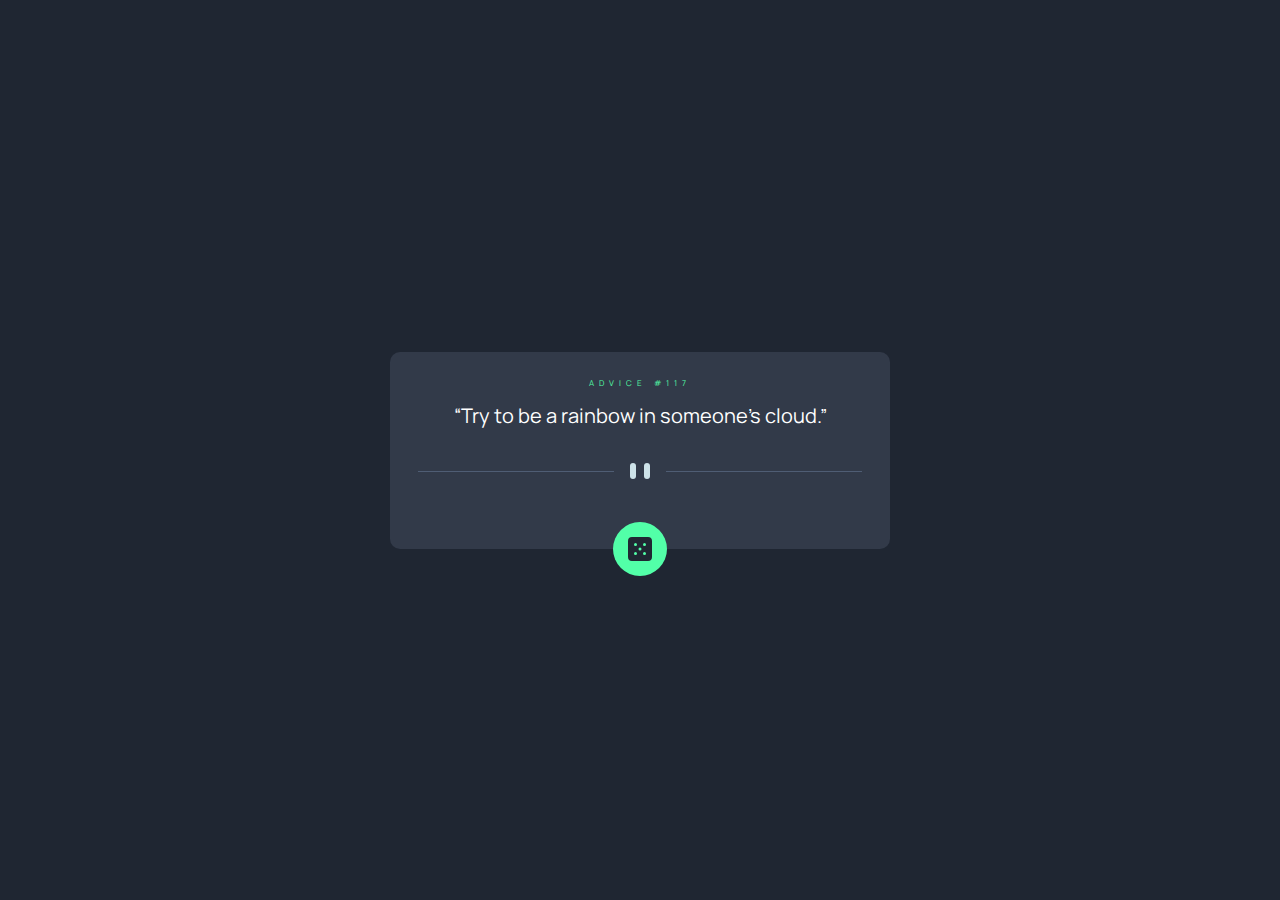
<file: advice-generator-app-main/index.html>
<!DOCTYPE html>
<html lang="en">
<head>
  <meta charset="UTF-8">
  <link rel="preconnect" href="https://fonts.googleapis.com">
  <link rel="preconnect" href="https://fonts.gstatic.com" crossorigin>
  <link href="https://fonts.googleapis.com/css2?family=Manrope:wght@800&display=swap" rel="stylesheet">
  <meta name="viewport" content="width=device-width, initial-scale=1.0">
  <link rel="icon" type="image/png" sizes="32x32" href="./images/favicon-32x32.png">
  <link rel ="stylesheet" href="style.css">
  
  <title>Frontend Mentor | Advice generator app</title>

</head>
<body>
   <div class ="box">
      <p id ="advice-no">ADVICE #117</p>
      <p id ="advice-text">“Try to be a rainbow in someone's cloud.”</p>
      <img src ="images/pattern-divider-desktop.svg" class="divider">
      <div class="dice-box">
        <svg width="24" id ="dice" height="24" xmlns="http://www.w3.org/2000/svg"><path d="M20 0H4a4.005 4.005 0 0 0-4 4v16a4.005 4.005 0 0 0 4 4h16a4.005 4.005 0 0 0 4-4V4a4.005 4.005 0 0 0-4-4ZM7.5 18a1.5 1.5 0 1 1 0-3 1.5 1.5 0 0 1 0 3Zm0-9a1.5 1.5 0 1 1 0-3 1.5 1.5 0 0 1 0 3Zm4.5 4.5a1.5 1.5 0 1 1 0-3 1.5 1.5 0 0 1 0 3Zm4.5 4.5a1.5 1.5 0 1 1 0-3 1.5 1.5 0 0 1 0 3Zm0-9a1.5 1.5 0 1 1 0-3 1.5 1.5 0 0 1 0 3Z" fill="#202733"/></svg>
      </div>
   </div>

   <script src="index.js"></script>
</body>
</html>
</file>
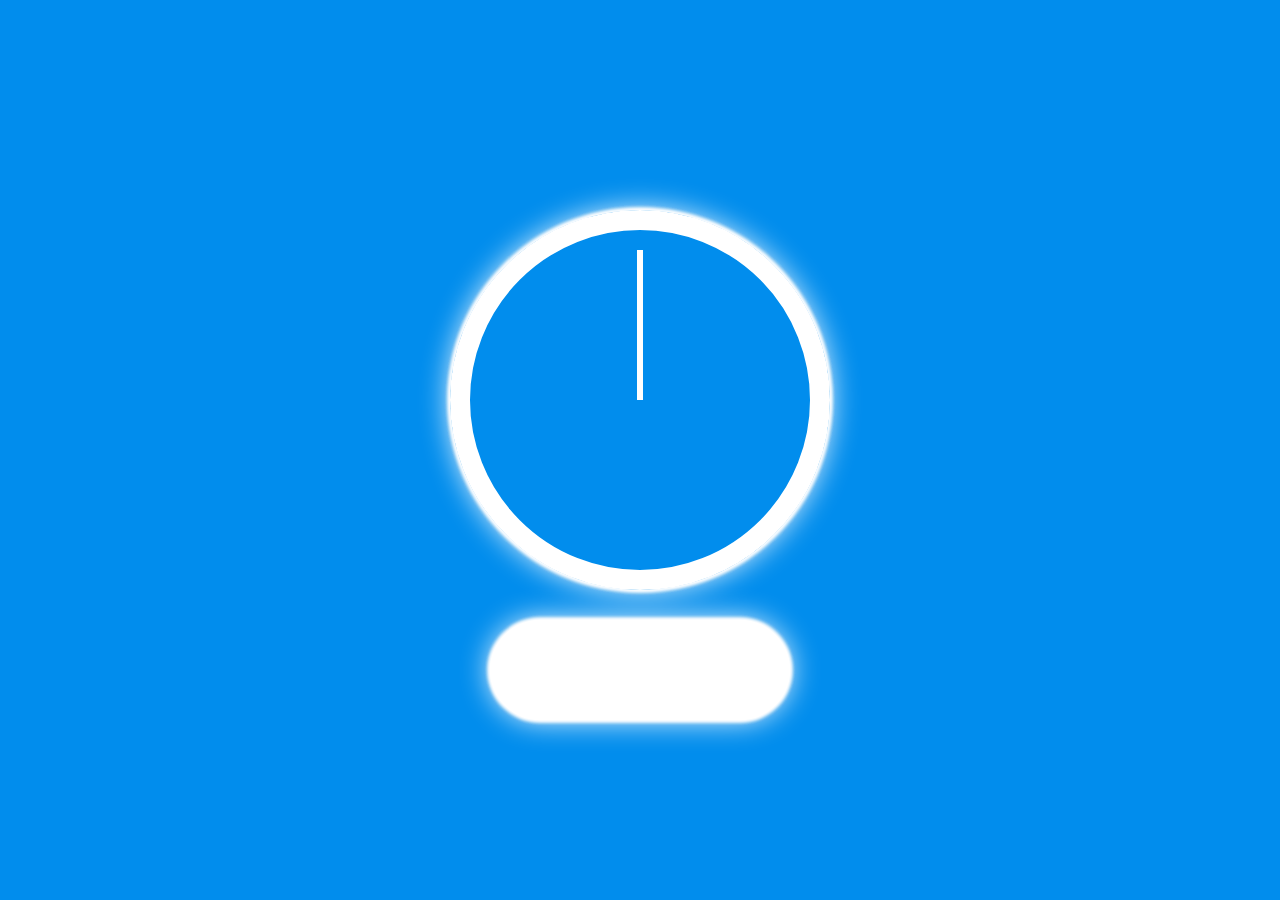
<file: Analog & Digital clock using JS/index.html>
<!DOCTYPE html>
<head>
  <meta charset="UTF-8">
  <title>JS + CSS Clock</title>
  <link rel ="stylesheet" href ="style.css">
  <link rel="preconnect" href="https://fonts.googleapis.com">
  <link rel="preconnect" href="https://fonts.gstatic.com" crossorigin>
  <link href="https://fonts.googleapis.com/css2?family=Gugi&display=swap" rel="stylesheet">
</head>

<body>
  <div class="clock">
    <div class="clock-face">
      <div class="hand hour-hand"></div>
      <div class="hand min-hand"></div>
      <div class="hand second-hand"></div>
    </div>
  </div>
  <div class="digi-clock">
    <div class="time"></div>
  </div>

  <script>
      const secondHand = document.querySelector(".second-hand");
const minsHand = document.querySelector(".min-hand");
const hourHand = document.querySelector(".hour-hand");

function setDate() {
  const now = new Date();

  const seconds = now.getSeconds();
  const secondsDegrees = (seconds / 60) * 360 + 90;
  secondHand.style.transform = `rotate(${secondsDegrees}deg)`;

  const mins = now.getMinutes();
  const minsDegrees = (mins / 60) * 360 + ((seconds / 60) * 6 + 90);
  minsHand.style.transform = `rotate(${minsDegrees}deg)`;

  const hour = now.getHours();
  const hourDegrees = (hour / 12) * 360 + (mins / 60) * 30 + 90;
  hourHand.style.transform = `rotate(${hourDegrees}deg)`;
}

setInterval(setDate, 1000);

const digi = document.querySelector(".time");
function setDigi() {
  now = new Date();
  const digiHour = now.getHours();
  const digiMinute = now.getMinutes();
  const digiSecond = now.getSeconds();
  digi.textContent = `${digiHour} : ${digiMinute} : ${digiSecond}`;
}

setInterval(setDigi, 1000);

  </script>
</body>
</html>
</file>
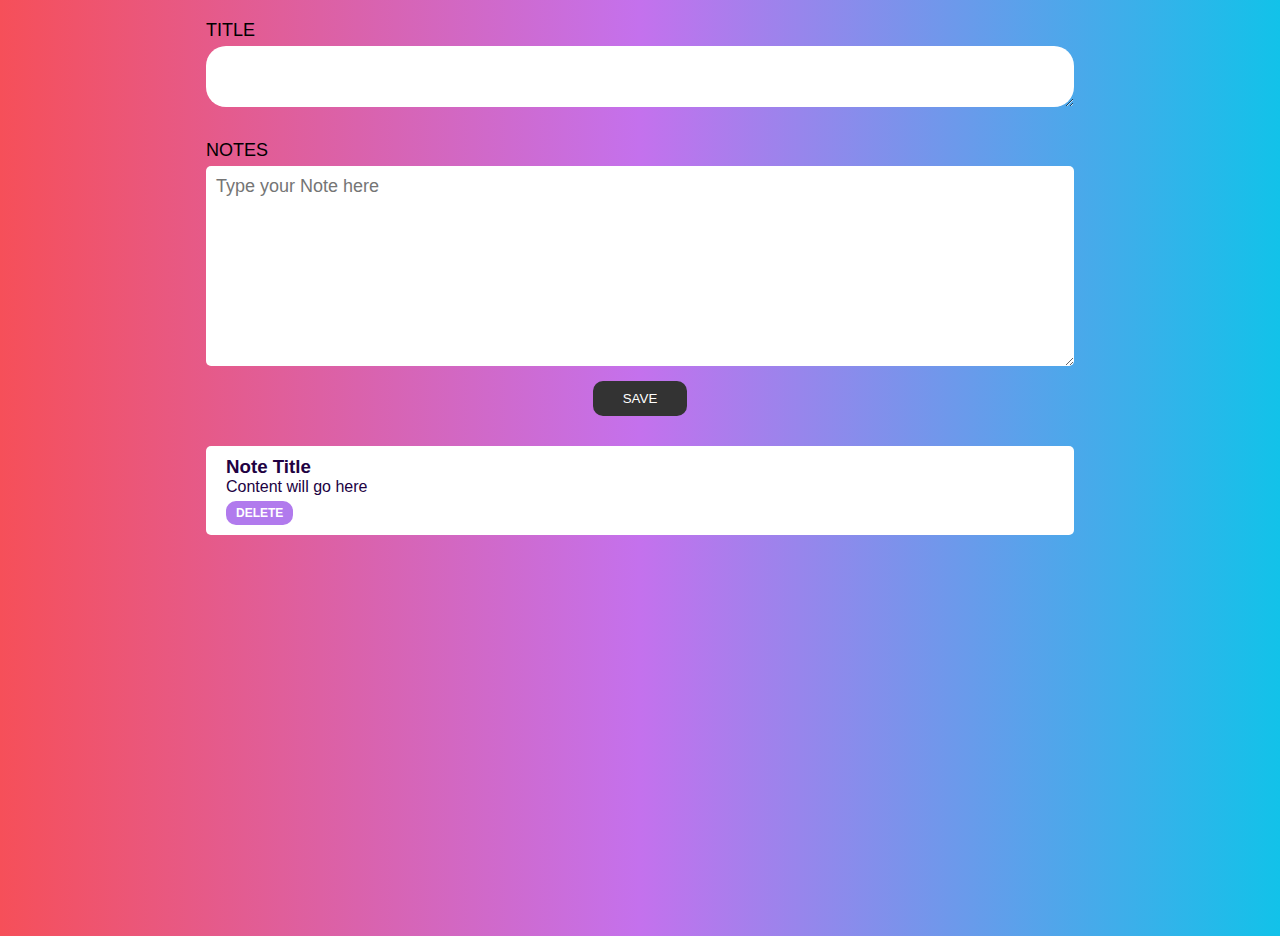
<file: Note Taking App/index.html>
<!DOCTYPE html>
<html lang="en">
<head>
    <meta charset="UTF-8">
    <meta http-equiv="X-UA-Compatible" content="IE=edge">
    <meta name="viewport" content="width=device-width, initial-scale=1.0">
    <title>NOTE TAKING APP</title>
    <link rel="stylesheet" href ="style.css">
</head>
<body>
    <div class="input--area">
        <label for="input--title">TITLE<br>
           <textarea class="input--title" required></textarea>
        </label><br>
        <label for="input--content">NOTES<br>
            <textarea class="input--content" placeholder="Type your Note here" required></textarea>
         </label>
         <button class="save--note" type="submit">SAVE</button>
    </div>

    <div class="saved--notes">
        <div class="note">
            <h3 class="note--title">Note Title</h3>
            <p class ="note--content">Content will go here</p>
            <button class ="delete">DELETE</button>
        </div>

    </div>
    
    <script src="script.js"></script>
</body>
</html>
</file>
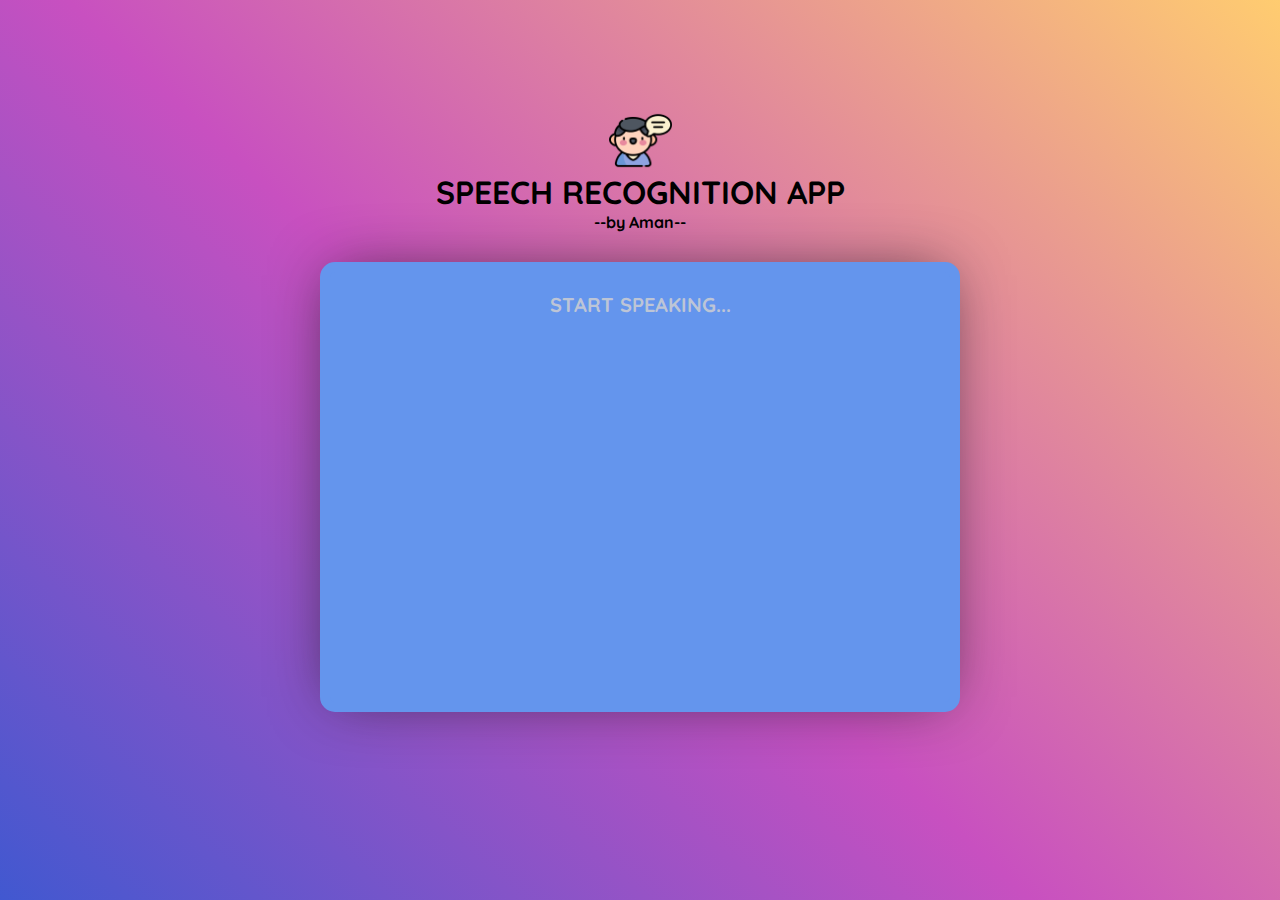
<file: Speech Recognition/index.html>
<!DOCTYPE html>
<html>
    <head>
        <title>Recognition App</title> 
        <link rel="stylesheet" href="style.css">
        <meta name="viewport" content="width=device-width, initial-scale=1.0">
        <link rel="preconnect" href="https://fonts.googleapis.com">
        <link rel="preconnect" href="https://fonts.gstatic.com" crossorigin>
        <link href="https://fonts.googleapis.com/css2?family=Quicksand&display=swap" rel="stylesheet">
    </head>
    <body>
        <img src ="talking.png">
        <span>SPEECH RECOGNITION APP<p>--by Aman--</p></span>
        <div class = "main" contenteditable="true">
            <p id ="start-text">START SPEAKING...</p>
        </div>

        <script src="index.js"></script>

    </body>
</html>
</file>
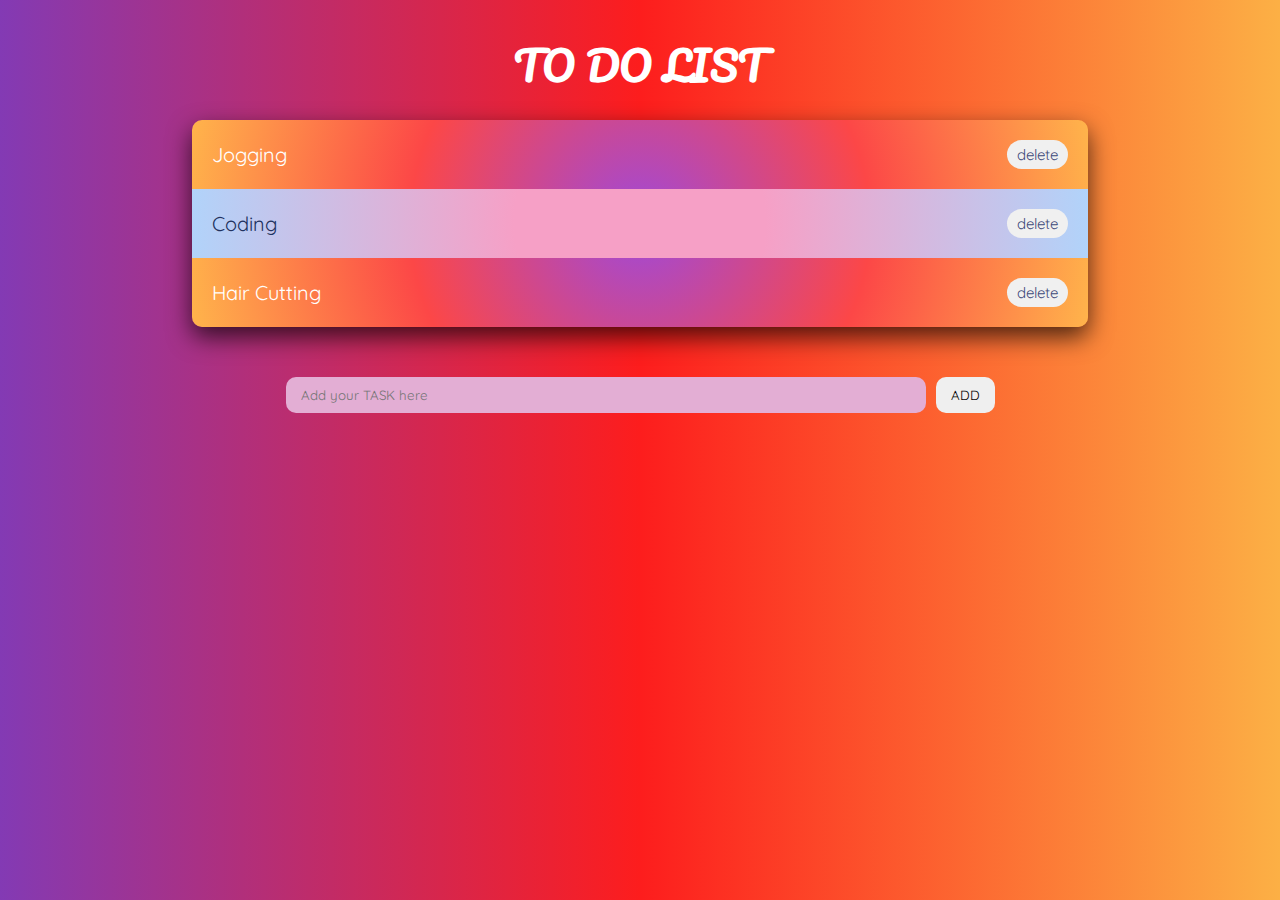
<file: To-do List/index.html>
<html>
  <head>
    <link rel="preconnect" href="https://fonts.googleapis.com">
    <link rel="preconnect" href="https://fonts.gstatic.com" crossorigin>
    <link href="https://fonts.googleapis.com/css2?family=Pacifico&family=Quicksand&display=swap" rel="stylesheet">
    <link rel="stylesheet" href ="style.css">

  </head>
  <body>
    <h2>TO DO LIST</h1>
      <ul id ="todo-list">
        <li>
          <span class = "name">Jogging</span>
          <span class = "del-btn">delete</span>
        </li>
        <li>
          <span class = "name">Coding</span>
          <span class = "del-btn">delete</span>
        </li>
        <li>
          <span class = "name">Hair Cutting</span>
          <span class = "del-btn">delete</span>
        </li>
    </ul>
    <form id ="add-form">
      <input type ="text" id ="book-name" placeholder="Add your TASK here" required></input>
      <button type="submit" id ="add-btn">ADD</button>
    </form>

    <script src ="script.js"></script>
  </body>
</html>
</file>
<file: advice-generator-app-main/style.css>
*{
    margin:0;
    padding: 0;
    box-sizing: border-box;
}

body{
    display: flex;
    justify-content: center;
    align-items: center;
    height: 100vh;
    background-color: hsl(218, 23%, 16%);
}

.box{
    width:500px;
    padding: 25px;
    padding-bottom: 70px;
    display: flex;
    gap:15px;
    flex-direction: column;
    justify-content: center;
    align-items: center;
    background-color: hsl(217, 19%, 24%);
    border-radius: 10px;
    position: relative;

}

#advice-no{
color:hsl(150, 100%, 66%);
font-family: Manrope;
font-size: 8px;
letter-spacing: 5px;
}

#advice-text{
    font-family: Manrope;
    font-size: 20px;
    text-align: center;
    line-height: 25px;
    color:white;
    margin-bottom: 20px;
}


.dice-box{
    display: flex;
    align-items: center;
    justify-content: center;
    background-color: hsl(150, 100%, 66%);
    border-radius: 50%;
    padding: 15px;
    position: absolute;
    bottom:0;
    transform: translateY(50%);
    cursor: pointer;

}
</file>
<file: Analog & Digital clock using JS/style.css>
html {
    background: #018ded
      url(https://images.pexels.com/photos/2524159/pexels-photo-2524159.jpeg?cs=srgb&dl=pexels-isabella-mendes-2524159.jpg&fm=jpg);
    background-size: contain;
    font-family: "Gugi", cursive;
    text-align: center;
    font-size: 10px;
  }
  
  body {
    margin: 0;
    font-size: 2rem;
    display: flex;
    flex: 1;
    min-height: 100vh;
    align-items: center;
    display: flex;
    flex-direction: column;
    align-items: center;
    justify-content: center;
  }
  
  .clock {
    width: 30rem;
    height: 30rem;
    border: 20px solid white;
    background: border-color;
    border-radius: 50%;
    margin: 30px auto;
    position: relative;
    padding: 2rem;
    box-shadow: 0 0 5px #fff, 0 0 5px #fff, 0 0 5px #fff, 0 0 5px #fff,
      0 0 5px #fff, 0 0 30px #fff;
  }
  
  .clock-face {
    position: relative;
    width: 100%;
    height: 100%;
    transform: translateY(-3px); /* account for the height of the clock hands */
  }
  
  .hand {
    width: 50%;
    height: 6px;
    background: white;
    position: absolute;
    top: 50%;
    transform-origin: 100%;
    transition: all 0.05s;
    transform: rotate(90deg);
    transition-timing-function: cubic-bezier(0.1, 2, 0.58, 1);
  }
  
  .digi-clock {
    width: 300px;
    height: 100px;
    background-color: white;
    border-radius: 50px;
    display: flex;
    justify-content: center;
    align-items: center;
    box-shadow: 0 0 5px #fff, 0 0 5px #fff, 0 0 5px #fff, 0 0 5px #fff,
      0 0 5px #fff, 0 0 30px #fff;
  }
  
  .time {
    font-size: 40px;
    padding: 0px 10px;
    color: rgba(0, 0, 0, 0.7);
  }
</file>
<file: Note Taking App/style.css>
*{
    margin: 0;
    padding: 0;
    box-sizing: border-box;
}

body{
    height: 100vh;
    background: #12c2e9;  /* fallback for old browsers */
    background: -webkit-linear-gradient(to right, #f64f59, #c471ed, #12c2e9);  /* Chrome 10-25, Safari 5.1-6 */
    background: linear-gradient(to right, #f64f59, #c471ed, #12c2e9); /* W3C, IE 10+/ Edge, Firefox 16+, Chrome 26+, Opera 12+, Safari 7+ */
}

.input--area{
    width:100%;
    display: flex;
    flex-direction: column;
    align-items: center;
    padding: 20px;
}

.input--title{
    width:100%;
    outline: none;
    background-color: white;
    border-radius: 20px;
    margin-top:5px;
    border-style: none;
    padding: 0 30px;
    font-size: 20px;
    padding-top: 15px;
}

label{
    font-family: 'Franklin Gothic Medium', 'Arial Narrow', Arial, sans-serif;
    padding-bottom: 10px;
    font-size: large;
    width:70%;
}

.input--content{
    width:100%;
    padding: 10px;
    height: 200px;
    font-family: Verdana, Geneva, Tahoma, sans-serif;
    font-size: large;
    margin-top:5px;
    border-style: none;
    background-color: white;
    border-radius: 5px;
    outline: none;

}

.saved--notes{
    width: 100%;
    display: flex;
    padding: 10px 20px;
    flex-direction: column;
    height:500px;
    gap:10px;
    align-items: center
}

.save--note{
    padding: 10px 30px;
    border-style: none;
    background-color: rgb(51, 51, 51);
    color:white;
    border-radius: 10px;
}
.delete{
    margin-top: 5px;
    padding: 5px 10px;
    border-style: none;
    border-radius: 10px;
    background-color: #B17AED;
    color:white;
    font-weight: 700;
    font-size: 12px;
}

.note{
    padding: 10px 20px;
    width:70%;
    border-radius: 5px;
    background-color: white;
    color:#210142;
    font-family:Verdana, Geneva, Tahoma, sans-serif
    
}
</file>
<file: Speech Recognition/style.css>
*{
    box-sizing: border-box;
    margin: 0;
    

}
body{
    display: flex;
    justify-content: center;
    align-items: center;
    flex-direction: column;
    background-color: #4158D0;
    background-image: linear-gradient(43deg, #4158D0 0%, #C850C0 46%, #FFCC70 100%);
    height: 100vh;
  
}

span{
    font-size: 2rem;
    font-family: Quicksand;
    font-weight: bold;
    
}

span>p{
    font-size: 1rem;
    text-align: center;
    color:black;
}

img{
    height: 7%;
    margin-top: -5rem;
}
.main{
    width: 40rem;
    height: 50%;
    margin-top: 30px;
    padding: 20px;
    border: solid 10px cornflowerblue;
    overflow: auto;
    box-shadow: -1px -1px 60px -14px rgba(27, 25, 25, 0.75);
    border-radius: 15px;
    background-color:cornflowerblue
}
#start-text{
    color: rgb(212, 209, 209);
    text-align: center;  
    margin-bottom: 15px;
    opacity: 0.8;
    font-size: 20px;
}
p{
    font-family:Quicksand;
    font-weight: bolder;
    font-size: 15px;
    color: wheat;
}
</file>
<file: To-do List/style.css>
*{
    margin:0px;
    box-sizing:border-box;
    padding:0px;
    font-family:Quicksand;
   
  }
  body{
     background: rgb(131,58,180);
     background: linear-gradient(90deg, rgba(131,58,180,1) 0%, rgba(253,29,29,1) 50%, rgba(252,176,69,1) 100%);
    display:flex;
    flex-direction:column;
    justify-content:center;
    align-items:center;
  }
  
  h2{
    text-align:center;
    margin-top:30px;
    color:white;
    font-family:Pacifico;
    font-size:40px;
  }

  #todo-list{
    width:70%;
    margin:20px;
    border-radius:10px;
    color:white;
    font-size:20px;
    box-shadow: 0 10px 25px rgba(0,0,0,.7);
    background: rgb(149,70,201);
    background:rgb(200,73,217);
  background: radial-gradient(circle, rgba(159,73,217,1) 0%, rgba(252,71,71,1) 50%, rgba(255,180,75,1) 100%);
  }

  @media screen  and (max-width:400px){
    #todo-list{
      width:90%;
      font-size: 17px;
    }
  }
  
  li{
    display:flex;
    justify-content:space-between;
    padding:20px;
    align-items:center;
  
  }
  
  li:nth-child(even){
    background: rgb(246,160,198);
    background: radial-gradient(circle, rgba(246,160,198,1) 28%, rgba(177,211,250,1) 100%);
    color:#21325E;
    
  }
  li:last-child{
    border-bottom-left-radius:10px;
    border-bottom-right-radius:10px;
  }
  
  .del-btn{
    padding:5px 10px;
    background-color:#F0F0F0;
    color:#3E497A;
    border-radius:20px;
    cursor:pointer;
    font-size:15px;
  }
  
  .del-btn:hover{
    transform:scale(1,1.1);
    box-shadow: 1px 1px 10px 3px #fff;
  }
  
  form{
    display:flex;
    justify-content:center;
    gap:10px;
  }
  
  #add-form{
    width:100%;
    margin-top:30px;
  }
  #book-name{
    width:50%;
    border-radius:10px;
    padding:10px 0px 10px 15px;
    border-style:none;
    background-color:#E3AED4;
  }
  
  
  #add-btn{
    padding:5px 15px;
    border-radius: 10px;
    cursor:pointer;
    border-style:none;
  
  }
  #add-btn:hover{
    box-shadow: 1px 1px 10px 3px #fff;
  }
</file>
